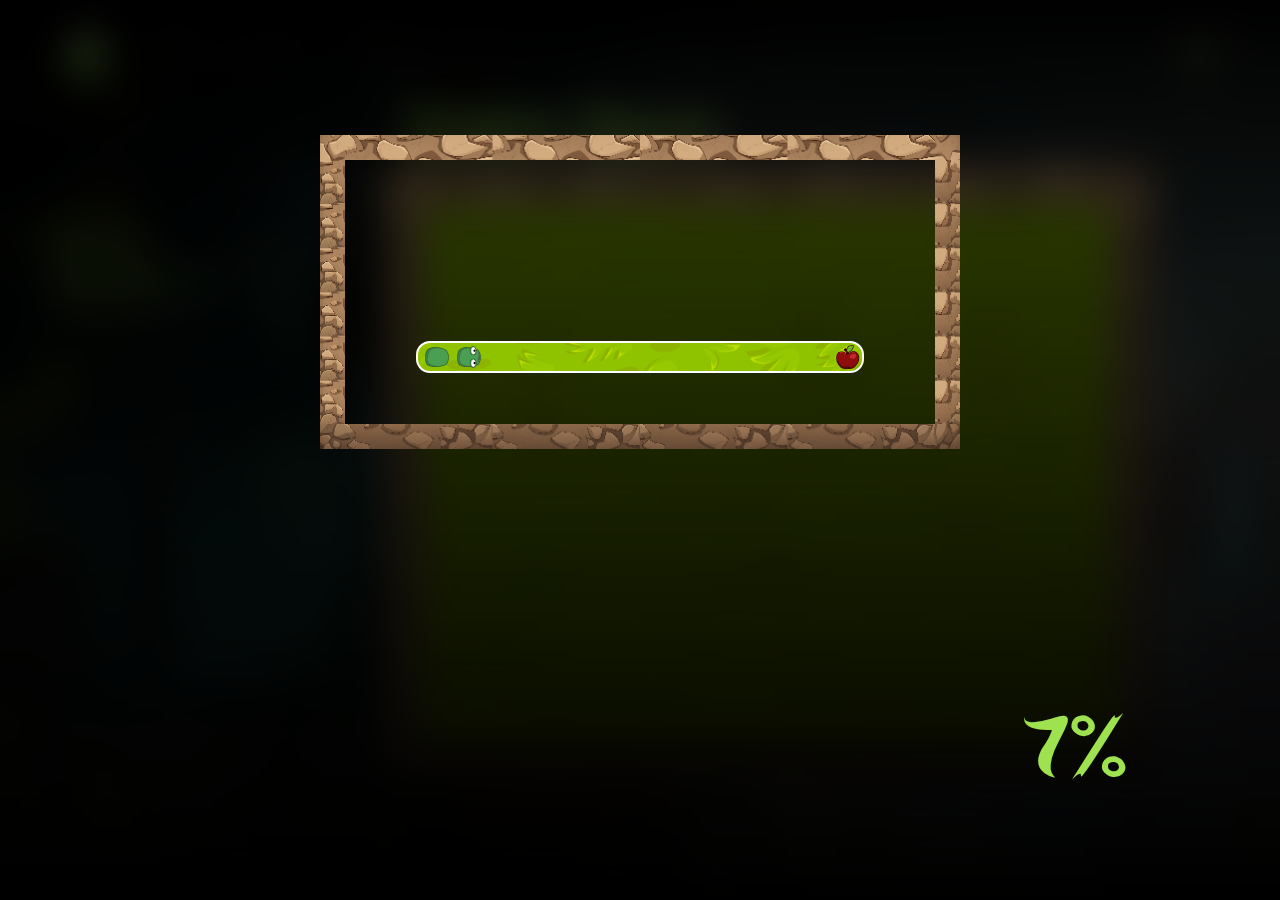
<file: index.html>
<!DOCTYPE html>
<html lang="en">
  <head>
    <meta charset="UTF-8" />
    <meta name="viewport" content="width=device-width, initial-scale=1.0" />
    <title>Snake Game</title>
    <link rel="shortcut icon" href="assets/snake.png" type="image/x-icon" />
    <link rel="stylesheet" href="styles.css" />
  </head>
  <body>
    <div id="loader">
      <div id="l-content">
        <div id="l-text">
          <h1>SSSSnake</h1>
        </div>
        <div id="loading">
          <div id="bar">
            <div id="progress">
                <img
                src="assets/SnakeBody.png"
                alt=""
                />
                <img
                src="assets/SnakeBody.png"
                alt=""
                />
                <img src="assets/SnakeBody.png" alt="" />
                <img
                src="assets/SnakeBody.png"
                alt=""
                />
                <img src="assets/SnakeBody.png" alt="" />
                <img
                src="assets/SnakeBody.png"
                alt=""
                />
                <img src="assets/SnakeBody.png" alt="" /><img
                src="assets/SnakeBody.png"
                alt=""
                /><img src="assets/SnakeBody.png" alt="" /><img
                src="assets/SnakeBody.png"
                alt=""
                />
                <img src="assets/SnakeHead.png" alt="" />
            </div>
            <div class="food"></div>
          </div>
        </div>
      </div>
      <h1 id="l-count"></h1>
    </div>
    <div id="game-over">
       <div id="game-over-card">
           <h1 id="g-over">Game Over</h1>
           <div class="g-text">
             <h2 id="g-score">Score: 0</h2>
             <h2 id="g-hiscore">High Score: 0</h2>
           </div>
           <button id="restart-btn">Restart</button>
       </div>
   </div>  
    <div id="main">
      <nav>
        <div class="logo">
          <img src="assets/snake.png" alt="" />
        </div>
        <div class="options">
          <a href="me.html" id="profile">Me</a>
        </div>
      </nav>
      <div id="hero">
        <h1>Snake Game</h1>
        <div id="score-card">
          <h2 id="score">Score: 0</h1>
          <h2 id="hiscore">High Score: 0</h1>
        </div>
        <div id="player-board">
          <div id="board"></div>
        </div>
      </div>
    </div>
    <script
      src="https://cdnjs.cloudflare.com/ajax/libs/gsap/3.12.5/gsap.min.js"
      integrity="sha512-7eHRwcbYkK4d9g/6tD/mhkf++eoTHwpNM9woBxtPUBWm67zeAfFC+HrdoE2GanKeocly/VxeLvIqwvCdk7qScg=="
      crossorigin="anonymous"
      referrerpolicy="no-referrer"
    ></script>
    <script src="app.js"></script>
  </body>
</html>
</file>
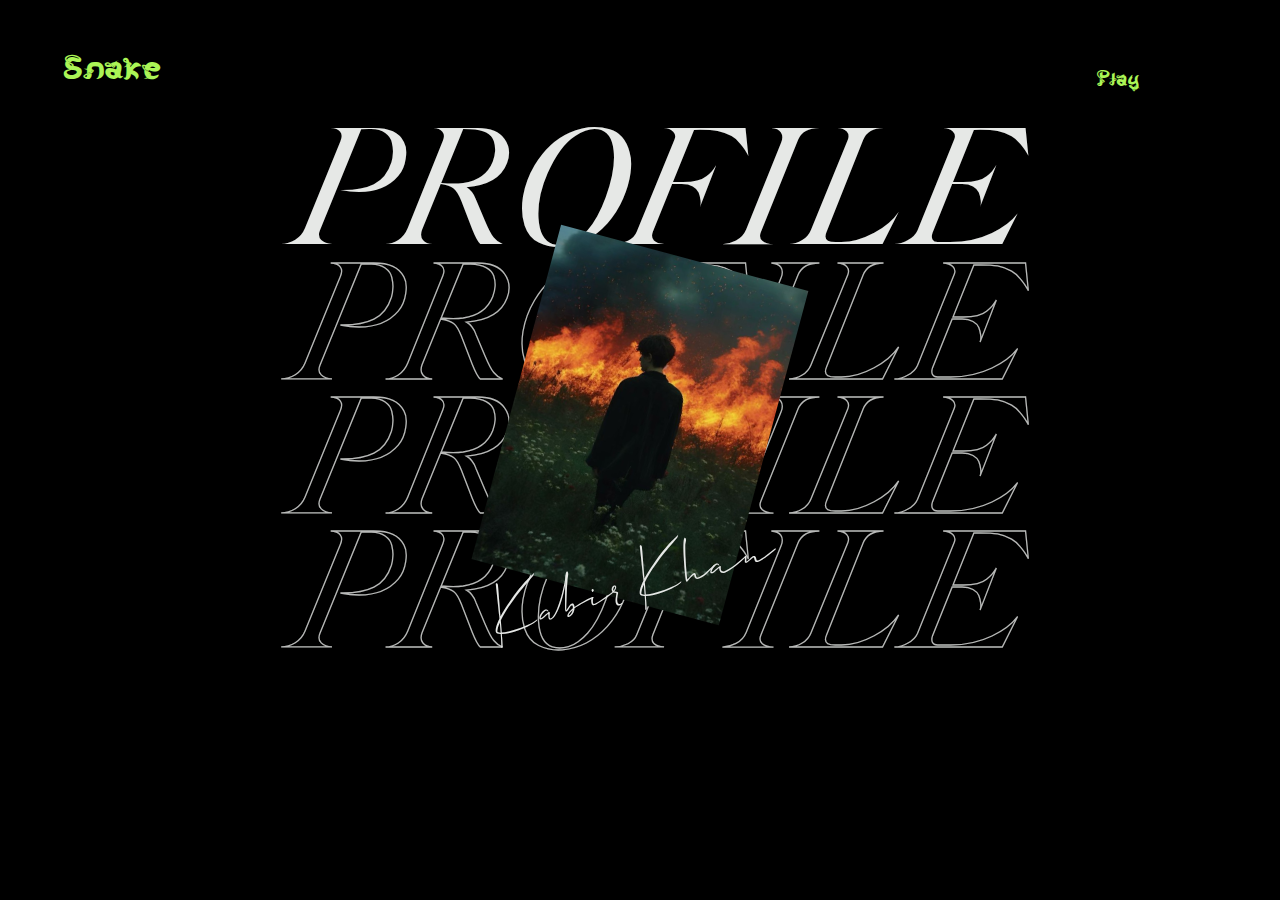
<file: me.html>
<!DOCTYPE html>
<html lang="en">
  <head>
    <meta charset="UTF-8" />
    <meta name="viewport" content="width=device-width, initial-scale=1.0" />
    <title>About the Developer</title>
    <link rel="shortcut icon" href="assets/snake.png" type="image/x-icon">
    <link rel="stylesheet" href="styles.css" />
  </head>
  <body>
    <div id="main-profile">
      <header>
        <a href="https://github.com/weirdshxt" class="logo">Snake</a>
        <nav>
          <ul>
            <li><a href="index.html">Play</a></li>
          </ul>
        </nav>
      </header>

      <main>
        <div id="a-me">
            <div id="text">
                <h1>PROFILE</h1>
                <h1  class="stoke">PROFILE</h1>
                <h1 class="stoke">PROFILE</h1>
                <h1 class="stoke">PROFILE</h1>
            </div>
            <div class="img">
                <img src="assets/pfp.jpg" alt="">
            </div>
            <div class="sign">
                <h1>Kabir Khan</h1>
            </div>
        </div>
      </main>
    </div>
    <script src="app.js"></script>
  </body>
</html>
</file>
<file: styles.css>
@font-face {
  font-family: Terasong;
  src: url(assets/Terasong-mLZ3a.ttf);
}

@font-face {
  font-family: "allison script";
  src: url(assets/allison-script.regular.otf);
}

@font-face {
  font-family: "silk serif";
  src: url(assets/silkserif-regularitalic-webfont.ttf);
}

* {
  padding: 0;
  margin: 0;
  box-sizing: border-box;
}

html,
body {
  height: 100%;
  width: 100%;
  background-image: url(assets/bg.jpg);
  background-size: cover;
}

#loader {
  width: 100%;
  height: 100vh;
  background: linear-gradient(to bottom, #000000a3, #000000);
  backdrop-filter: blur(20px);
  position: absolute;
  z-index: 9999;
}
#loader #l-content {
  width: 50%;
  padding: 2vw 0 4vw;
  display: flex;
  align-items: center;
  flex-direction: column;
  border: 2vw solid #abf556;
  border-image: url(assets/rock.png) 20% round;
  position: relative;
  top: 15%;
  left: 25%;
}

#l-content #l-text {
  overflow: hidden;
}

#l-content #l-text h1 {
  font-size: 7vw;
  color: #abf556;
  font-weight: 300;
  font-family: terasong;
  position: relative;
}

#loading #bar {
  width: 35vw;
  height: 2.5vw;
  background-image: url(assets/grass_texture.jpg);
  background-size: cover;
  background-position: center;
  border: 2px solid #ffffff;
  border-radius: 14px;
  display: flex;
  align-items: center;
  justify-content: space-between;
  overflow: hidden;
}

#progress {
  display: flex;
  align-items: center;
  position: relative;
  left: -100%;
}

#loading #bar img {
  width: 2.5vw;
  rotate: 90deg;
}

#bar .food {
  width: 2.5vw;
  height: 100%;
  padding-bottom: 2.7vw;
  display: flex;
  align-items: center;
  background-image: url(assets/FoodApple.png);
  background-size: cover;
}

#loader #l-count {
  font-size: 7vw;
  color: #abf556;
  font-weight: 300;
  font-family: terasong;
  position: absolute;
  left: 80%;
  top: 75%;
}

#main {
  width: 100%;
  height: 100vh;
  background: linear-gradient(to bottom, rgba(0, 0, 0, 1), rgba(0, 0, 0, 0));
  backdrop-filter: blur(2px);
}

nav {
  width: 100%;
  padding: 2.5vw 5vw 1vw;
  color: #fff;
  display: flex;
  align-items: center;
  position: relative;
  z-index: 9;
}

.logo {
  width: 100%;
  height: 100%;
  display: flex;
  align-items: center;
}

.logo img {
  width: 3.5vw;
}

.options a {
  color: #abf556;
  font-size: 1.5vw;
  font-family: "terasong";
  font-weight: 100;
  text-decoration: none;
  transition: color 0.3s ease-in-out;
}

#hero {
  width: 100%;
}

#hero h1 {
  font-size: 4vw;
  color: #abf556;
  font-weight: 500;
  font-family: "terasong";
  position: absolute;
  left: 32%;
  top: 10%;
}

#score-card {
  position: absolute;
  left: 4%;
  top: 25%;
}

#score-card h2 {
  font-size: 1.8vw;
  color: #abf556;
  font-weight: 100;
  font-family: "terasong";
}

#hero #player-board {
  width: 60%;
  margin-left: 30%;
  margin-top: 6%;
  border: 3vw solid #abf556;
  border-image: url(assets/rock.png) 20% round;
  display: flex;
  flex-direction: column;
  align-items: center;
  justify-content: center;
}

#board {
  width: 100%;
  height: 60vh;
  background-image: url(assets/grass_texture.jpg);
  background-size: cover;
  background-position: center;
  border: 2px solid #000000a3;
  display: grid;
  grid-template-columns: repeat(28, 1fr);
  grid-template-rows: repeat(18, 1fr);
}

.snake-head {
  background-image: url(assets/SnakeHead.png);
  background-size: cover;
  width: 2vw;
}

.snake-body {
  background-image: url(assets/SnakeBody.png);
  background-size: cover;
  width: 2vw;
}
.snake-food {
  background-image: url(assets/FoodApple.png);
  background-size: cover;
  width: 2vw;
}

#game-over {
  width: 100%;
  height: 100%;
  background: linear-gradient(to bottom, #000000a3, #000000);
  backdrop-filter: blur(20px);
  position: absolute;
  z-index: 9999;
  display: none;
}

#game-over-card {
  width: 30%;
  height: 60%;
  background-image: linear-gradient(#00000050, #0000001a),
    url(assets/grass_texture.jpg);
  background-size: cover;
  padding: 2vw 0 4vw;
  display: flex;
  align-items: center;
  flex-direction: column;
  border: 2vw solid #abf556;
  border-image: url(assets/rock.png) 15% round;
  position: relative;
  top: 15%;
  left: 35%;
}

#game-over-card h1 {
  font-size: 3vw;
  text-decoration: underline;
  text-underline-offset: 8px;
  color: #fd3300;
  font-weight: 200;
  font-family: "terasong";
}

#game-over-card h2 {
  font-size: 1.8vw;
  color: #000000cb;
  font-weight: 100;
  font-family: "terasong";
}

#game-over-card #restart-btn {
  background-image: linear-gradient(#00000080, #0000001a), url(assets/rock.png);
  background-size: cover;
  color: #abf556;
  padding: 1vw 2vw;
  font-weight: 900;
  text-transform: uppercase;
  position: relative;
  top: 30%;
}

/* profile page */

#main-profile {
  width: 100%;
  height: 100%;
  background-color: #000;
}

header {
  display: flex;
  justify-content: space-between;
  align-items: center;
  padding: 2.5vw 5vw;
}

header .logo {
  font-size: 2.5vw;
  font-family: terasong;
  font-weight: 100;
  text-decoration: none;
  color: #abf556;
}

header .logo:hover {
  color: #3772ff;
}

header nav {
  list-style: none;
  text-align: right;
  display: flex;
  justify-content: flex-end;
}

header nav li {
  display: inline-block;
  color: #abf556;
  font-size: 1.5vw;
  font-family: terasong;
  padding: 0 1vw;
}

header nav li a {
  color: #abf556;
  font-family: terasong;
  font-weight: 500;
  text-decoration: none;
}

header nav li a:hover {
  color: #3772ff;
  text-decoration: underline;
  transition: all 0.3s ease;
}

#text {
  position: relative;
  width: 60%;
  margin-left: 23%;
  margin-top: -2%;
}
#text h1 {
  color: #e6e8e6;
  font-size: 13vw;
  font-family: "silk serif";
  font-weight: 500;
  line-height: 10.5vw;
  font-style: italic;
}

#text .stoke {
  -webkit-text-stroke: 0.1vw #e6e8e6;
  color: transparent;
  font-weight: 500;
  opacity: 0.8;
}
.img {
  position: absolute;
  width: 20%;
  height: 27vw;
  top: 28%;
  left: 40%;
  rotate: 15deg;
}

.img img {
  width: 100%;
  height: 100%;
  object-fit: cover;
}

.sign {
  position: absolute;
  width: 24%;
  top: 60%;
  left: 38%;
  rotate: -15deg;
}

.sign h1 {
  color: #e6e8e6;
  font-family: "Allison script";
  font-weight: 400;
  font-size: 5.5vw;
}
</file>
